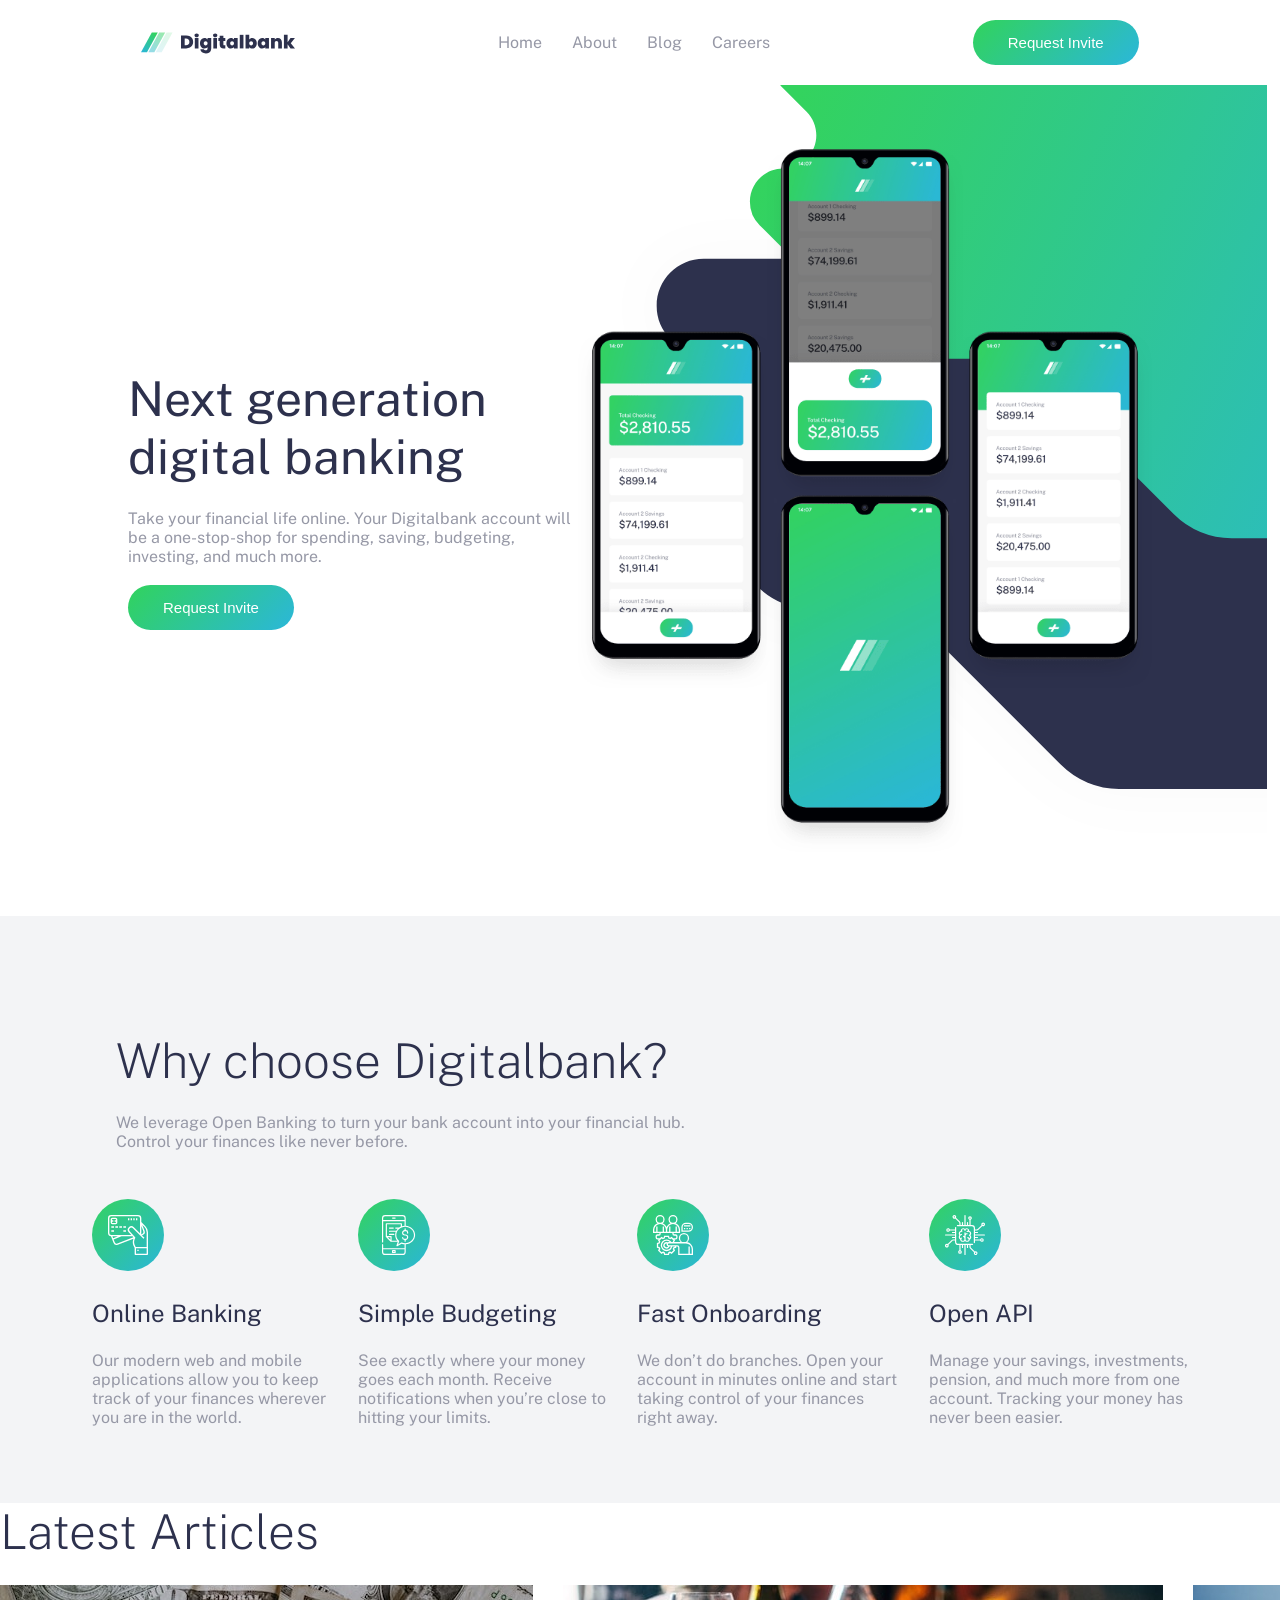
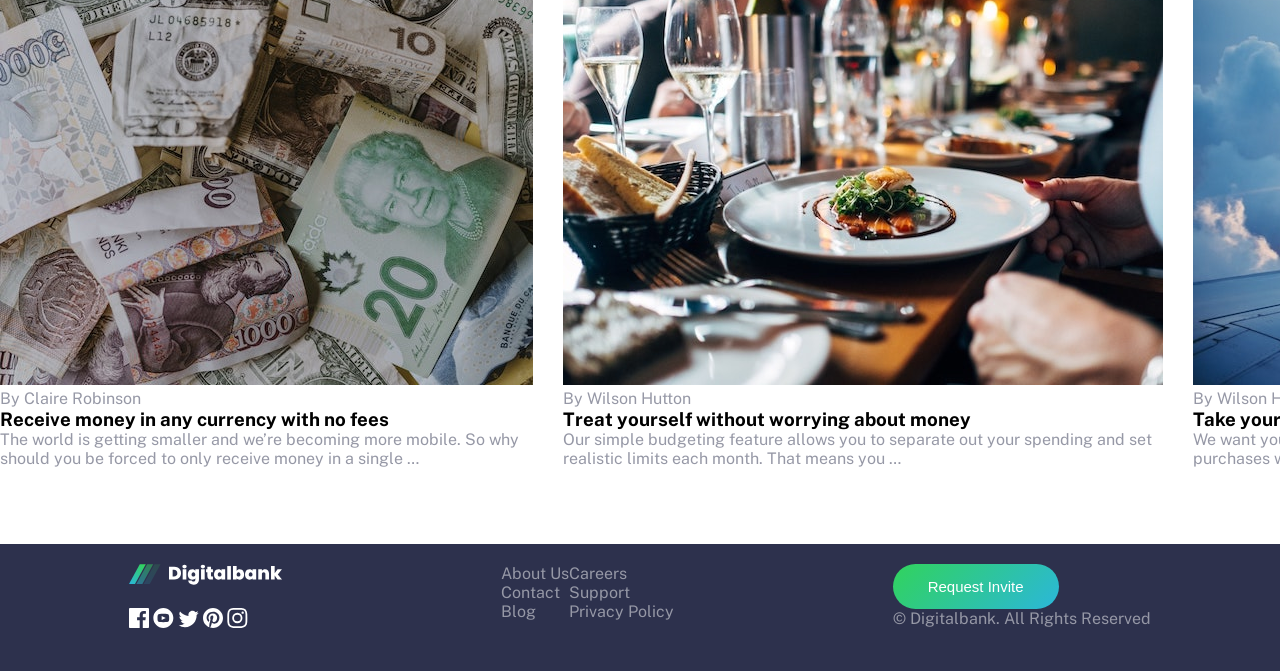
<file: index.html>
<!DOCTYPE html>
<html lang="en">
<head>
  <meta charset="UTF-8">
  <meta name="viewport" content="width=device-width, initial-scale=1.0"> <!-- displays site properly based on user's device -->

  <link rel="icon" type="image/png" sizes="32x32" href="./images/favicon-32x32.png">
  
  <title>Frontend Mentor | Digitalbank landing page</title>
<link rel="stylesheet" href="./style.css">
</head>


<header>
  <nav id="navegacion">
  <img src="./images/logo-dark.svg" alt="Digitalbank">
  <div id="navegacion1">
    <p>Home</p>
  <p>About</p>
  <p>Blog</p>
  <p>Careers</p></div>

  <button>Request Invite</button>

</nav>
</header>





<body>
<div id="CajaAbuelo">
  <div id="CajaPadre1"">
    <section id="titulo1"> Next generation
      <br> digital banking</section>

  <p id="parrafo1">Take your financial life online. Your Digitalbank account will be a one-stop-shop 
  for spending, saving, budgeting, investing, and much more.</p>


<br>
  <button>Request Invite</button>
  </div>
  <div id="CajaPadre2">
    <div id="negroverde"></div>
    <img src="./images/image-mockups.png" alt="celulares" id="celulares">
  </div>
</div>









<div id="CajaAbuelo2">
  <div id="CajaPadre3">
    <section class="titulo2">  Why choose Digitalbank?</section>
    <p>We leverage Open Banking to turn your bank account into your financial hub.
      <br> Control 
  your finances like never before.</p>
  </div>
  <div id="CajaPadre4">
    <article>
      <img src="images/icon-online.svg" alt="icon-online" class="iconos-goty">
      <section class="titulo3"> Online Banking</section>
      <p>Our modern web and mobile <br> applications allow you to keep <br>track of your finances 
  wherever <br>you are in the world.</p>
    </article>

    <article>
      <img src="images/icon-budgeting.svg" alt="icon-budgeting" class="iconos-goty">
      <section class="titulo3">Simple Budgeting</section>
      <p>See exactly where your money <br>goes each month. Receive <br>notifications when you’re 
  close to <br> hitting your limits.</p>
    </article>
    <article>
      <img src="images/icon-onboarding.svg" alt="icon-onboarding"class= "iconos-goty">
      <section class="titulo3">Fast Onboarding</section>
      <p>  We don’t do branches. Open your <br>account in minutes online and start <br>taking control 
  of your finances <br>right away.</p>
    </article>
    <article>
      <img src="images/icon-api.svg" alt="icon-api" class="iconos-goty">
      <section class="titulo3">Open API</section>
      <p>  Manage your savings, investments, <br> pension, and much more from one <br>account. Tracking 
  your money has <br> never been easier.</p>
    </article>

  </div>
</div>
  









<div id="CajaAbuelo3">
  <section class="titulo2">  Latest Articles</section>
  <div id="CajaPadre5">
    <article id="articulo1">
      <img src="images/image-currency.jpg" alt="image-currency">
      <p> By Claire Robinson</p>
      <h3>Receive money in any currency with no fees</h3>
      <p>The world is getting smaller and we’re becoming more mobile. So why should you be 
  forced to only receive money in a single …</p>
    </article>
    <article id="articulo2">
      <img src="images/image-restaurant.jpg" alt="image-restaurant">
      <p>  By Wilson Hutton
 </p>
      <h3> Treat yourself without worrying about money</h3>
      <p>Our simple budgeting feature allows you to separate out your spending and set 
  realistic limits each month. That means you …</p>
    </article>
    <article id="articulo3">
      <img src="images/image-plane.jpg" alt="image-plane">
      <p>By Wilson Hutton</p>  
</p>
      <h3> Take your Digitalbank card wherever you go</h3>
      <p>We want you to enjoy your travels. This is why we don’t charge any fees on purchases 
  while you’re abroad. We’ll even show you …</p>
    </article>
    <article id="articulo4">
      <img src="images/image-confetti.jpg" alt="image-confetti">
      <p>   By Claire Robinson
</p>
      <h3>Our invite-only Beta accounts are now live!</h3>
      <p>After a lot of hard work by the whole team, we’re excited to launch our closed beta. 
  It’s easy to request an invite through the site ...
</p>
    </article>
  </div>
</div>



  


  


  
  
  

 
  

 
  

  
  
  

  
  

</body>

<footer>
<div id="CajaAbuelo4">
  <div id="CajaPadre6">
    <img src="/images/logo-light.svg" alt="Digitalbankblanco">
  </div>
  <br>
  <div id="CajaHijo2">
    <img src="images/icon-facebook.svg" alt="icon-facebook"> 
    <img src="images/icon-youtube.svg" alt="icon-youtube">
    <img src="images/icon-twitter.svg" alt="icon-twitter">
    <img src="images/icon-pinterest.svg" alt="icon-pinterest">
    <img src="images/icon-instagram.svg" alt="icon-instagram">
  
  
  
  </div>
<br>

</div>
<div id="CajaPadre7">
  <div id="CajaHijo10">
    <p id="texto1">About Us <br>
  Contact <br>
  Blog</p>
  <p id="texto2">Careers <br>
  Support <br>
  Privacy Policy</p>
</div>
 
  </div>
<div id="CajaAbuelo5">
<button>Request Invite</button>
<p> © Digitalbank. All Rights Reserved</p>

</div>

</footer>
</html>
</file>
<file: style.css>
@import url('https://fonts.googleapis.com/css2?family=Barlow+Semi+Condensed:ital,wght@0,100;0,200;0,300;0,400;0,500;0,600;0,700;0,800;0,900;1,100;1,200;1,300;1,400;1,500;1,600;1,700;1,800;1,900&family=Inter:ital,opsz,wght@0,14..32,100..900;1,14..32,100..900&family=Lexend+Deca:wght@100..900&family=Public+Sans:ital,wght@0,100..900;1,100..900&display=swap');
:root{
    --Blue-950: hsl(233, 26%, 24%);
    --Green-500: hsl(136, 64%, 51%);
--Cyan-400: hsl(192, 69%, 51%);
--Gray-600: hsl(233, 8%, 62%);
--Gray-100: hsl(220, 16%, 96%);
--Gray-50: hsl(0, 0%, 98%);
--White: hsl(0, 100%, 100%);
}
* {
    margin: 0;
    padding: 0;
    box-sizing: border-box;
}
body {
    font-weight: 300 400 700;
    font-family: Public Sans;
}
#CajaAbuelo {
    display: flex;
     align-items: center;
  justify-content: space-between;
  padding: 4rem 10%;
  min-height: 80vh;
  position: relative;
   overflow: hidden;
}
#titulo1 {
     font-size: 3rem;
  color: var(--Blue-950);
  font-weight: 400;
  line-height: 1.2;
  margin-bottom: 1.5rem;
}
#parrafo1 {
    flex: 1;
  max-width: 450px;
}
p {
    color: var(--Gray-600);
}


button {
    font-size: 15px;
    color: var(--White);
    border-radius: 25px;
    padding: 1px 35px;
    height: 45px;
    background: linear-gradient(135deg, #31d35c, #2bb7da); ;
    border: none ;

}
button:hover {
    opacity: 0.8;
}
#navegacion1 {
    display: flex;
    gap: 30px;;
}
#negroverde {
    position:absolute;
  top: -20%;
  right: -20%;
  width: 120%;
  height: 120%;
  background-image: url('images/bg-intro-desktop.svg'); /* Tu archivo de fondo */
  background-repeat: no-repeat;
  background-size: cover;
  z-index: 1;
}

#celulares  {  
    position: relative;
     max-width: 100%;
  height: auto;
    z-index: 2;
}
#CajaPadre2 {
    flex: 1;
  position: relative;
  display: flex;
  justify-content: flex-end;
}
#navegacion {
     display: flex;
    justify-content: space-around;
    align-items: center;
    position: relative; 
    z-index: 10;        
    background-color: var(--White); 
    margin: 0;                      
    padding: 20px 40px;             
    width: 100%;                    
    box-sizing: border-box;  
}

#CajaAbuelo2 {
    padding: 76px;
    background-color: var(--Gray-100);
}

.titulo2 {
     font-size: 3rem;
  color: var(--Blue-950);
  font-weight: 200;
  line-height: 1.2;
  margin-bottom: 1.5rem;
}

#CajaPadre3 {
    margin: 40px;
    margin-bottom: 3rem;
}
#CajaPadre4 {
    display: flex;
    justify-content: space-around;
}
.titulo3 {
     font-size: 1.5rem;
  color: var(--Blue-950);
  font-weight: 400;
  margin-bottom: 1.5rem;

}
.iconos-goty {
    margin-bottom: 1.5rem;
}

#CajaPadre5 {
    padding-bottom: 76px;
    display: flex;
    justify-content: flex-start;
    gap: 30px;    
}
#CajaHijo10 {

    display: flex;
    align-items:start;
}
footer {
    display: flex;
    justify-content: space-around;
    padding: 20px;;
    background-color: var(--Blue-950);
}
</file>
